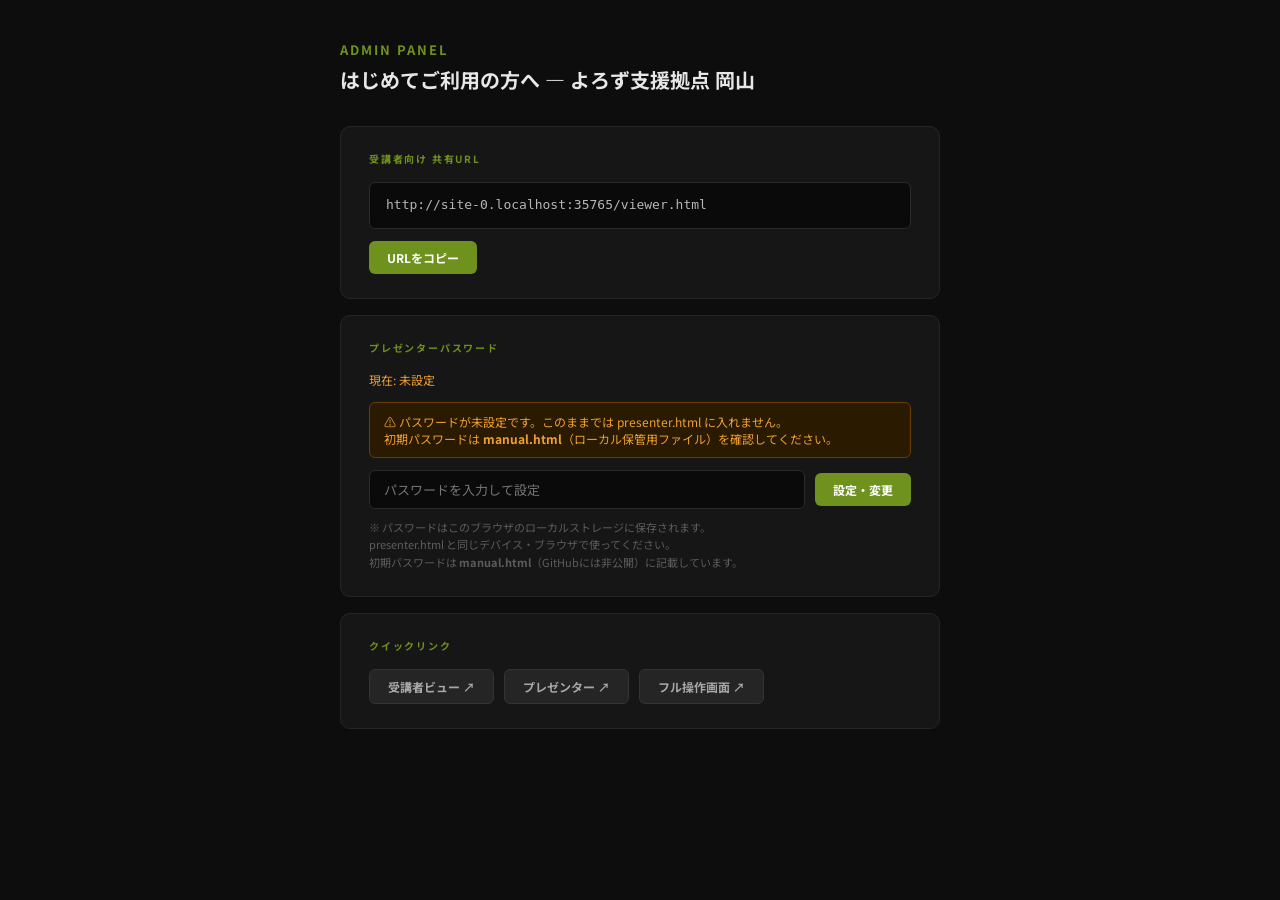
<file: admin.html>
﻿<!DOCTYPE html>
<html lang="ja">
<head>
  <meta charset="UTF-8">
  <meta name="viewport" content="width=device-width, initial-scale=1.0">
  <title>管理画面 — はじめてご利用の方へ｜よろず支援拠点 岡山</title>
  <link rel="preconnect" href="https://fonts.googleapis.com">
  <link rel="preconnect" href="https://fonts.gstatic.com" crossorigin>
  <link href="https://fonts.googleapis.com/css2?family=Noto+Sans+JP:wght@300;400;500;700&display=swap" rel="stylesheet">
  <style>
    *, *::before, *::after { box-sizing: border-box; margin: 0; padding: 0; }
    body {
      background: #0d0d0d;
      color: rgba(255,255,255,.85);
      font-family: 'Noto Sans JP', sans-serif;
      min-height: 100vh;
      display: flex;
      flex-direction: column;
      align-items: center;
      padding: 40px 20px 60px;
    }
    .admin-header {
      width: 100%;
      max-width: 600px;
      margin-bottom: 32px;
    }
    .admin-header h1 {
      font-size: 13px;
      font-weight: 700;
      color: #6F911D;
      letter-spacing: .15em;
      text-transform: uppercase;
      margin-bottom: 6px;
    }
    .admin-header p {
      font-size: 20px;
      font-weight: 700;
      color: rgba(255,255,255,.9);
    }
    .card {
      width: 100%;
      max-width: 600px;
      background: #161616;
      border: 1px solid #252525;
      border-radius: 10px;
      padding: 24px 28px;
      margin-bottom: 16px;
    }
    .card-title {
      font-size: 10px;
      font-weight: 700;
      color: #6F911D;
      letter-spacing: .18em;
      text-transform: uppercase;
      margin-bottom: 16px;
    }
    .url-box {
      background: #0a0a0a;
      border: 1px solid #2a2a2a;
      border-radius: 6px;
      padding: 12px 16px;
      font-size: 13px;
      color: rgba(255,255,255,.7);
      word-break: break-all;
      margin-bottom: 12px;
      font-family: monospace;
      line-height: 1.6;
    }
    .btn {
      display: inline-flex;
      align-items: center;
      gap: 6px;
      padding: 8px 18px;
      border-radius: 6px;
      border: none;
      font-size: 12px;
      font-weight: 700;
      font-family: 'Noto Sans JP', sans-serif;
      cursor: pointer;
      transition: background .15s;
    }
    .btn-primary { background: #6F911D; color: #fff; }
    .btn-primary:hover { background: #5e7a18; }
    .btn-ghost {
      background: #252525;
      color: rgba(255,255,255,.6);
      border: 1px solid #333;
    }
    .btn-ghost:hover { background: #303030; color: #fff; }
    .feedback {
      display: inline-block;
      margin-left: 10px;
      font-size: 11px;
      color: #6F911D;
      font-weight: 700;
      opacity: 0;
      transition: opacity .2s;
    }
    .feedback.show { opacity: 1; }
    .form-row {
      display: flex;
      gap: 10px;
      align-items: center;
    }
    .form-input {
      flex: 1;
      background: #0a0a0a;
      border: 1px solid #2a2a2a;
      border-radius: 6px;
      padding: 9px 14px;
      font-size: 13px;
      color: rgba(255,255,255,.85);
      font-family: 'Noto Sans JP', sans-serif;
      outline: none;
      transition: border-color .15s;
    }
    .form-input:focus { border-color: #6F911D; }
    .pwd-hint {
      font-size: 11px;
      color: rgba(255,255,255,.3);
      margin-top: 10px;
      line-height: 1.6;
    }
    .pwd-current {
      font-size: 12px;
      color: rgba(255,255,255,.45);
      margin-bottom: 14px;
    }
    .links-row {
      display: flex;
      gap: 10px;
      flex-wrap: wrap;
    }
    a.btn { text-decoration: none; }
    .divider {
      width: 100%;
      max-width: 600px;
      height: 1px;
      background: #1e1e1e;
      margin: 8px 0 16px;
    }
  </style>
</head>
<body>
  <div class="admin-header">
    <h1>Admin Panel</h1>
    <p>はじめてご利用の方へ — よろず支援拠点 岡山</p>
  </div>

  <!-- 共有URL -->
  <div class="card">
    <div class="card-title">受講者向け 共有URL</div>
    <div class="url-box" id="share-url-display">—</div>
    <button class="btn btn-primary" onclick="copyShareUrl()">URLをコピー</button>
    <span class="feedback" id="copy-feedback">コピーしました</span>
  </div>

  <!-- パスワード変更 -->
  <div class="card">
    <div class="card-title">プレゼンターパスワード</div>
    <div class="pwd-current" id="pwd-current-label"></div>
    <div id="pwd-warning" style="display:none;background:#2a1a00;border:1px solid #6b3d00;border-radius:6px;padding:10px 14px;font-size:12px;color:#f0a030;margin-bottom:12px;">
      ⚠ パスワードが未設定です。このままでは presenter.html に入れません。<br>初期パスワードは <strong>manual.html</strong>（ローカル保管用ファイル）を確認してください。
    </div>
    <div class="form-row">
      <input type="password" class="form-input" id="new-pwd-input" placeholder="パスワードを入力して設定">
      <button class="btn btn-primary" onclick="savePassword()">設定・変更</button>
    </div>
    <div class="pwd-hint">
      ※ パスワードはこのブラウザのローカルストレージに保存されます。<br>
      presenter.html と同じデバイス・ブラウザで使ってください。<br>
      初期パスワードは <strong>manual.html</strong>（GitHubには非公開）に記載しています。
    </div>
  </div>

  <!-- クイックリンク -->
  <div class="card">
    <div class="card-title">クイックリンク</div>
    <div class="links-row">
      <a class="btn btn-ghost" id="link-viewer" href="viewer.html" target="_blank">受講者ビュー ↗</a>
      <a class="btn btn-ghost" href="presenter.html" target="_blank">プレゼンター ↗</a>
      <a class="btn btn-ghost" href="index.html" target="_blank">フル操作画面 ↗</a>
    </div>
  </div>

  <script>
    var PWD_KEY = 'presenterPwd';

    /* ---- Share URL ---- */
    var shareUrl = location.href.replace(/admin\.html.*$/, 'viewer.html');
    document.getElementById('share-url-display').textContent = shareUrl;
    document.getElementById('link-viewer').href = shareUrl;

    function copyShareUrl() {
      navigator.clipboard.writeText(shareUrl).then(function () {
        var fb = document.getElementById('copy-feedback');
        fb.classList.add('show');
        setTimeout(function () { fb.classList.remove('show'); }, 2000);
      }).catch(function () {
        prompt('URLをコピーしてください:', shareUrl);
      });
    }

    /* ---- Password ---- */
    function updatePwdLabel() {
      var stored = localStorage.getItem(PWD_KEY);
      var el      = document.getElementById('pwd-current-label');
      var warnEl  = document.getElementById('pwd-warning');
      if (stored) {
        el.textContent       = '現在: ' + '●'.repeat(Math.min(stored.length, 16)) + '（設定済み）';
        el.style.color       = 'rgba(255,255,255,.45)';
        warnEl.style.display = 'none';
      } else {
        el.textContent       = '現在: 未設定';
        el.style.color       = '#f0a030';
        warnEl.style.display = 'block';
      }
    }
    updatePwdLabel();

    function savePassword() {
      var input = document.getElementById('new-pwd-input');
      var newPwd = input.value.trim();
      if (!newPwd) { alert('パスワードを入力してください'); return; }
      localStorage.setItem(PWD_KEY, newPwd);
      input.value = '';
      updatePwdLabel();
      alert('パスワードを変更しました。次回 presenter.html を開いたとき反映されます。');
    }

    document.getElementById('new-pwd-input').addEventListener('keydown', function (e) {
      if (e.key === 'Enter') savePassword();
    });
  </script>
</body>
</html>
</file>
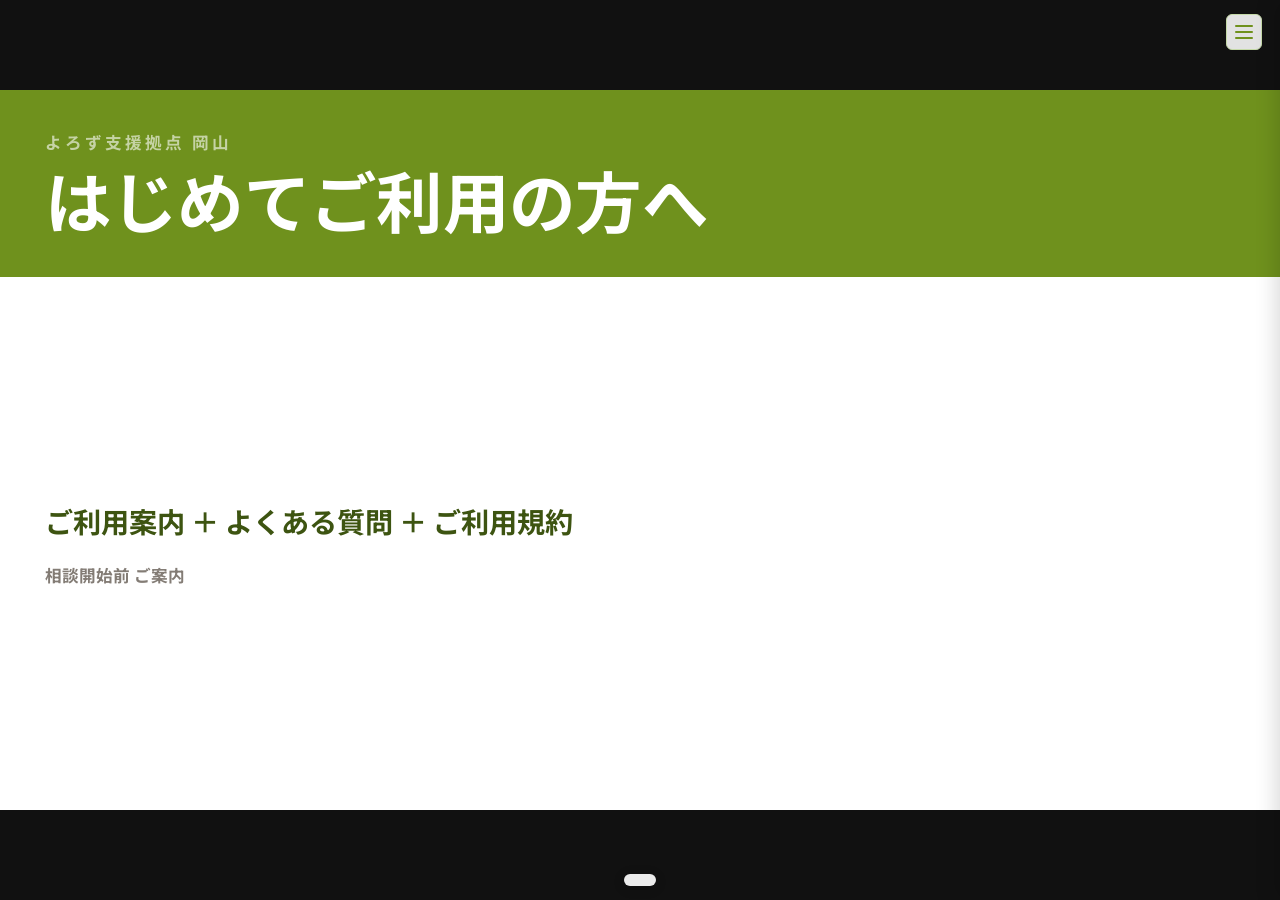
<file: viewer.html>
﻿<!DOCTYPE html>
<html lang="ja">
<head>
  <meta charset="UTF-8">
  <meta name="viewport" content="width=device-width, initial-scale=1.0">
  <title>はじめてご利用の方へ — よろず支援拠点 岡山</title>
  <link rel="preconnect" href="https://fonts.googleapis.com">
  <link rel="preconnect" href="https://fonts.gstatic.com" crossorigin>
  <link href="https://fonts.googleapis.com/css2?family=Noto+Sans+JP:wght@300;400;500;700&display=swap" rel="stylesheet">
  <link rel="stylesheet" href="css/style.css">
</head>
<body>
  <div class="slide-stage"></div>

  <nav class="section-nav"></nav>

  <button class="sidebar-toggle" aria-label="メニュー">
    <span></span><span></span><span></span>
  </button>
  <div class="sidebar-backdrop"></div>
  <aside class="sidebar">
    <div class="sidebar-title">はじめてご利用の方へ</div>
    <div class="sidebar-list"></div>
  </aside>

  <script src="js/slides.js"></script>
  <script src="js/app.js"></script>
</body>
</html>
</file>
<file: css/style.css>
/* =============================================
   ascolor-minimal — アートソウル コーポレートカラーテーマ
   ベース: monotone-minimal / カラー: AS社コーポレートカラー
   Primary: #6f911d | Pale: #e8f1d8 | Sub: #837c75
   Accent: #dd2c2c  | Diff: #fabe00
   ============================================= */

/* --- CSS Variables (ascolor-minimal) --- */
:root {
  --c-primary:       #6f911d;   /* AS グリーン（メインアクセント） */
  --c-primary-dark:  #4a6214;   /* ダークグリーン（ホバー） */
  --c-primary-mid:   #837c75;   /* グレーブラウン（サブ） */
  --c-primary-light: #b0be90;   /* ライトオリーブ */
  --c-primary-pale:  #e8f1d8;   /* ペールグリーン（薄背景） */
  --c-accent:        #dd2c2c;   /* アクセントレッド */
  --c-accent-blue:   #fabe00;   /* 差し色イエロー */
  --c-dark:          #6f911d;   /* ダークスライド背景（グリーン） */
  --c-mid:           #3d5411;   /* より濃いグリーン */
  --c-text:          #1A1A1A;   /* 本文テキスト */
  --c-text-sub:      #837c75;   /* サブテキスト */
  --c-line:          #c5d9a8;   /* 区切り線（グリーントーン） */
  --c-base:          #FFFFFF;   /* スライド背景 */
  --c-gray-light:    #e8f1d8;   /* ライトグリーン */
  --c-risk-h:        #c0392b;
  --c-risk-m:        #e67e22;
  --c-risk-l:        #27ae60;
  --tz:              1;
}

/* --- Reset --- */
*, *::before, *::after { box-sizing: border-box; margin: 0; padding: 0; }

body {
  font-family: 'Noto Sans JP', 'Hiragino Sans', 'Meiryo', sans-serif;
  background: #111;
  overflow: hidden;
  color: var(--c-text);
  font-weight: 700;
}

/* =============================================
   SLIDE STAGE
   ============================================= */
.slide-stage {
  position: fixed;
  inset: 0;
  overflow: hidden;
}

/* =============================================
   BASE SLIDE
   ============================================= */
.slide {
  position: absolute;
  top: 50%;
  left: 50%;
  transform: translate(-50%, -50%);
  width: 100vw;
  height: 100vh;
  max-width: calc(100vh * 16 / 9);
  max-height: calc(100vw * 9 / 16);
  background: var(--c-base);
  overflow: hidden;
  opacity: 0;
  pointer-events: none;
  transition: opacity .15s ease;
  container-type: inline-size;
  display: flex;
  flex-direction: column;
}

.slide.active {
  opacity: 1;
  pointer-events: auto;
  z-index: 1;
}

/* =============================================
   SLIDE TYPES — ascolor-minimal
   ============================================= */

/* ── Type A: Cover ── */
.slide-cover {
  background: var(--c-base);
  flex-direction: column;
}

.slide-cover-bar {
  background: #6f911d;
  width: 100%;
  min-height: 26%;
  display: flex;
  flex-direction: column;
  justify-content: center;
  padding: 2cqw 3.5cqw;
  flex-shrink: 0;
  position: relative;
}

.slide-cover-tag {
  font-size: calc(1.3cqw * var(--tz));
  color: rgba(255,255,255,.6);
  letter-spacing: .18em;
  margin-bottom: .5cqw;
  text-transform: uppercase;
}

.slide-cover-title {
  font-size: calc(5.2cqw * var(--tz));
  font-weight: 700;
  color: #fff;
  line-height: 1.15;
  letter-spacing: -.01em;
}

.slide-cover-body {
  flex: 1;
  display: flex;
  flex-direction: column;
  justify-content: center;
  padding: 2cqw 3.5cqw;
  gap: 1.2cqw;
}

.slide-cover-sub {
  font-size: calc(2.2cqw * var(--tz));
  font-weight: 700;
  color: #3d5411;
}

.slide-cover-meta {
  font-size: calc(1.3cqw * var(--tz));
  color: var(--c-text-sub);
  margin-top: .5cqw;
}

.slide-cover-brand {
  position: absolute;
  right: 3.5cqw;
  bottom: 2cqw;
  font-size: calc(1.3cqw * var(--tz));
  color: rgba(255,255,255,.45);
}

/* ── Type B: Section Divider ── */
.slide-section {
  background: #6f911d;
  color: #fff;
}

.s-section-accent-bar {
  width: 3cqw;
  height: .15cqw;
  background: rgba(255,255,255,.45);
  margin-bottom: 1cqw;
}

.s-section-chapter {
  font-size: calc(1.4cqw * var(--tz));
  font-weight: 700;
  letter-spacing: .3em;
  color: rgba(255,255,255,.65);
  text-transform: uppercase;
}

.s-section-title {
  font-size: calc(4.2cqw * var(--tz));
  font-weight: 700;
  line-height: 1.2;
  color: #FFFFFF;
  margin-top: .6cqw;
}

.s-section-lead {
  font-size: calc(1.8cqw * var(--tz));
  color: rgba(255,255,255,.65);
  margin-top: .8cqw;
}

/* ── Type C: Impact / Question ── */
.slide-impact {
  background: #3d5411;
  flex-direction: column;
  justify-content: center;
}

.s-impact-tag {
  font-size: calc(2.4cqw * var(--tz));
  font-weight: 700;
  color: rgba(255,255,255,.55);
  padding: 0 3.5cqw 1cqw;
  text-transform: uppercase;
  letter-spacing: .2em;
}

.s-impact-main {
  font-size: calc(5.2cqw * var(--tz));
  font-weight: 700;
  color: #fff;
  line-height: 1.4;
  padding: 0 3.5cqw;
}

.s-impact-main em {
  color: #e8f1d8;
  font-style: normal;
  border-bottom: .15cqw solid #fabe00;
}

.s-impact-sub {
  font-size: calc(1.8cqw * var(--tz));
  color: rgba(255,255,255,.5);
  padding: 1.2cqw 3.5cqw 0;
}

/* ── Quote ── */
.slide-quote {
  background: #e8f1d8;
  justify-content: center;
  align-items: center;
}

.s-quote-mark {
  font-size: 8cqw;
  color: #c5d9a8;
  line-height: .7;
  display: block;
  text-align: left;
  padding-left: 5cqw;
  margin-bottom: .5cqw;
}

.s-quote {
  font-size: calc(3.4cqw * var(--tz));
  font-weight: 700;
  line-height: 1.7;
  text-align: center;
  color: #1A1A1A;
  padding: 0 6cqw;
}

/* ── Metric (big number) ── */
.slide-metric {
  background: #6f911d;
  justify-content: center;
  align-items: center;
  text-align: center;
}

.s-metric-lead {
  font-size: calc(2cqw * var(--tz));
  color: rgba(255,255,255,.55);
  margin-bottom: .8cqw;
}

.s-metric-value {
  font-size: calc(11cqw * var(--tz));
  font-weight: 700;
  color: #FFFFFF;
  line-height: 1;
  letter-spacing: -.02em;
}

.s-metric-unit {
  font-size: calc(3.5cqw * var(--tz));
  color: #e8f1d8;
  font-weight: 700;
  margin-top: .3cqw;
}

.s-metric-desc {
  font-size: calc(2.2cqw * var(--tz));
  color: rgba(255,255,255,.8);
  margin-top: .8cqw;
}

.s-metric-source {
  font-size: calc(1.1cqw * var(--tz));
  color: rgba(255,255,255,.4);
  margin-top: 1.2cqw;
}

/* ── Ending ── */
.slide-ending {
  background: #3d5411;
  color: #fff;
  justify-content: center;
  align-items: center;
  text-align: center;
}

.s-ending-main {
  font-size: calc(4cqw * var(--tz));
  font-weight: 700;
  line-height: 1.4;
  max-width: 72cqw;
}

.s-ending-sub {
  font-size: calc(1.8cqw * var(--tz));
  color: rgba(255,255,255,.6);
  margin-top: 2cqw;
  font-weight: 400;
}

.s-ending-bar {
  width: 4cqw;
  height: .15cqw;
  background: rgba(255,255,255,.4);
  border-radius: 99px;
  margin: 1.8cqw auto;
}

/* =============================================
   SLIDE LAYOUT PRIMITIVES
   ============================================= */
.slide-header {
  padding: 2cqw 3.5cqw 0;
  border-bottom: .25cqw solid #6f911d;
  padding-bottom: 1cqw;
  flex-shrink: 0;
}

.slide-h2 {
  font-size: calc(3.1cqw * var(--tz));
  font-weight: 700;
  color: #6f911d;
}

.slide-content {
  flex: 1;
  padding: 1.8cqw 3.5cqw;
  display: flex;
  flex-direction: column;
  justify-content: center;
  gap: 1cqw;
  overflow: hidden;
}

.slide-content-center {
  align-items: center;
  text-align: center;
}

/* =============================================
   TYPOGRAPHY
   ============================================= */
.slide-h1 { font-size: calc(5.5cqw * var(--tz)); font-weight: 700; color: #6f911d; }
.slide-h3 { font-size: calc(2.3cqw * var(--tz)); font-weight: 700; color: #6f911d; }
.slide-body { font-size: calc(2.3cqw * var(--tz)); line-height: 1.7; }
.slide-caption { font-size: calc(1.45cqw * var(--tz)); color: var(--c-text-sub); }

/* =============================================
   LABEL TAG (黒地白文字 → グリーン地白文字)
   ============================================= */
.s-label-tag {
  display: inline-block;
  background: #6f911d;
  color: #FFFFFF;
  font-size: calc(1.2cqw * var(--tz));
  font-weight: 700;
  padding: .25cqw .8cqw;
  letter-spacing: .08em;
  margin-bottom: .6cqw;
}

/* =============================================
   NUMBERED LIST
   ============================================= */
.s-num-list {
  list-style: none;
  display: flex;
  flex-direction: column;
  border-top: .15cqw solid #6f911d;
}

.s-num-item {
  display: flex;
  align-items: flex-start;
  gap: 1.2cqw;
  padding: .9cqw 0;
  border-bottom: .05cqw solid #c5d9a8;
}

.s-num-item:last-child {
  border-bottom: .15cqw solid #6f911d;
}

.s-num {
  font-size: calc(2.8cqw * var(--tz));
  font-weight: 700;
  color: #6f911d;
  min-width: 3.5cqw;
  line-height: 1;
  flex-shrink: 0;
}

.s-num-title {
  font-size: calc(1.9cqw * var(--tz));
  font-weight: 700;
  color: #1A1A1A;
  margin-bottom: .25cqw;
}

.s-num-desc {
  font-size: calc(1.5cqw * var(--tz));
  color: #5a5a5a;
  line-height: 1.55;
}

/* =============================================
   LIST STYLES
   ============================================= */
.s-list {
  list-style: none;
  display: flex;
  flex-direction: column;
  gap: .6cqw;
}

.s-list li {
  font-size: calc(2.05cqw * var(--tz));
  line-height: 1.55;
  padding-left: 1.4cqw;
  position: relative;
  color: var(--c-text);
}

.s-list li::before {
  content: '●';
  position: absolute;
  left: 0;
  color: #b0be90;
  font-size: 1cqw;
  top: .38cqw;
}

.s-list li.s-list-head {
  font-weight: 700;
  color: #6f911d;
  font-size: calc(2.15cqw * var(--tz));
  margin-top: .5cqw;
}

.s-list li.s-list-head::before { content: none; }

.s-list li.s-list-sub {
  font-size: calc(1.75cqw * var(--tz));
  color: var(--c-text-sub);
  padding-left: 2.2cqw;
}

.s-list li.s-list-sub::before {
  content: '─';
  color: #c5d9a8;
  font-size: 1.3cqw;
  top: .28cqw;
  left: .8cqw;
}

.s-list li.s-list-callout {
  background: #e8f1d8;
  border-left: .3cqw solid #6f911d;
  padding: .7cqw 1.2cqw;
  border-radius: 0 .5cqw .5cqw 0;
  font-weight: 700;
  color: #3d5411;
  margin-top: .5cqw;
}

.s-list li.s-list-callout::before { content: none; }

.s-list li.s-list-arrow {
  color: var(--c-text-sub);
  font-size: calc(1.85cqw * var(--tz));
  padding-left: 1.8cqw;
}

.s-list li.s-list-arrow::before {
  content: '→';
  color: #837c75;
  font-size: 1.5cqw;
  top: .25cqw;
}

.s-list li.s-list-q {
  font-weight: 700;
  color: #6f911d;
  font-size: calc(2.05cqw * var(--tz));
  margin-top: .7cqw;
}

.s-list li.s-list-q::before { content: none; }

/* =============================================
   METRIC NUMBER (inline, light bg)
   ============================================= */
.s-inline-metric {
  display: flex;
  flex-direction: column;
  align-items: center;
  gap: .3cqw;
}

.s-inline-num {
  font-size: calc(8cqw * var(--tz));
  font-weight: 700;
  color: #6f911d;
  line-height: 1;
}

.s-inline-unit { font-size: calc(2.5cqw * var(--tz)); color: var(--c-text); }
.s-inline-desc { font-size: calc(1.6cqw * var(--tz)); color: var(--c-text-sub); }

/* =============================================
   COMPARISON LAYOUT
   ============================================= */
.s-compare {
  display: grid;
  grid-template-columns: 1fr 1fr;
  gap: 2cqw;
  flex: 1;
}

.s-compare-col {
  border-radius: .8cqw;
  padding: 1.8cqw;
  display: flex;
  flex-direction: column;
  gap: 1cqw;
}

.s-compare-col.neutral {
  background: #e8f1d8;
  border: .15cqw solid #c5d9a8;
}

.s-compare-col.positive {
  background: #FFFFFF;
  border: .2cqw solid #6f911d;
}

.s-compare-badge {
  display: inline-flex;
  align-items: center;
  gap: .5cqw;
  font-size: calc(1.25cqw * var(--tz));
  font-weight: 700;
  letter-spacing: .05em;
  padding: .35cqw 1cqw;
  border-radius: 99px;
}

.neutral .s-compare-badge {
  background: #c5d9a8;
  color: #4a6214;
}

.positive .s-compare-badge {
  background: #6f911d;
  color: #fff;
}

.s-compare-title {
  font-size: calc(2.1cqw * var(--tz));
  font-weight: 700;
  color: var(--c-text);
}

.positive .s-compare-title { color: #6f911d; }

.s-compare-items {
  list-style: none;
  display: flex;
  flex-direction: column;
  gap: .6cqw;
}

.s-compare-items li {
  font-size: calc(1.75cqw * var(--tz));
  line-height: 1.5;
  padding-left: 1.4cqw;
  position: relative;
  color: var(--c-text);
}

.s-compare-items li::before {
  content: '✓';
  position: absolute;
  left: 0;
  font-size: 1.1cqw;
  top: .15cqw;
}

.neutral .s-compare-items li::before { color: #b0be90; }
.positive .s-compare-items li::before { color: #6f911d; }

/* =============================================
   PROCESS FLOW
   ============================================= */
.s-flow {
  display: flex;
  align-items: stretch;
  gap: 0;
  flex: 1;
}

.s-flow-step {
  flex: 1;
  display: flex;
  flex-direction: column;
  align-items: center;
  text-align: center;
  padding: 1.5cqw .8cqw;
  background: #e8f1d8;
  border-radius: .8cqw;
  position: relative;
}

.s-flow-step + .s-flow-step {
  margin-left: 2.5cqw;
}

.s-flow-step + .s-flow-step::before {
  content: '▶';
  position: absolute;
  left: -1.8cqw;
  top: 50%;
  transform: translateY(-50%);
  color: #b0be90;
  font-size: 1.3cqw;
}

.s-flow-num {
  width: 3cqw;
  height: 3cqw;
  border-radius: 50%;
  background: #6f911d;
  color: #fff;
  font-size: 1.5cqw;
  font-weight: 700;
  display: flex;
  align-items: center;
  justify-content: center;
  margin-bottom: .8cqw;
  flex-shrink: 0;
}

.s-flow-label {
  font-size: calc(1.9cqw * var(--tz));
  font-weight: 700;
  color: #6f911d;
  margin-bottom: .4cqw;
}

.s-flow-desc {
  font-size: calc(1.5cqw * var(--tz));
  color: var(--c-text-sub);
  line-height: 1.5;
}

/* =============================================
   PROMPT / CODE BOX
   ============================================= */
.s-prompt-wrap { position: relative; }

.s-prompt-box {
  background: #e8f1d8;
  border: .1cqw solid #c5d9a8;
  border-left: .4cqw solid #6f911d;
  border-radius: 0 .6cqw .6cqw 0;
  padding: 1.2cqw 1.5cqw;
  font-family: 'Noto Sans JP', monospace;
  font-size: calc(1.65cqw * var(--tz));
  white-space: pre-wrap;
  line-height: 1.7;
  color: #334155;
  overflow-y: auto;
  max-height: 55cqh;
}

.s-prompt-copy {
  position: absolute;
  top: .6cqw;
  right: .6cqw;
  background: #6f911d;
  color: #fff;
  border: none;
  border-radius: .3cqw;
  padding: .3cqw .8cqw;
  font-size: calc(1.3cqw * var(--tz));
  cursor: pointer;
  font-family: 'Noto Sans JP', sans-serif;
  font-weight: 700;
  transition: background .15s;
}

.s-prompt-copy:hover { background: #4a6214; }

/* =============================================
   RISK ITEMS
   ============================================= */
.s-risk-list {
  display: flex;
  flex-direction: column;
  gap: .8cqw;
  overflow-y: auto;
  flex: 1;
}

.s-risk-item {
  border: .1cqw solid #c5d9a8;
  border-radius: .6cqw;
  overflow: hidden;
}

.s-risk-header {
  display: flex;
  align-items: center;
  gap: .8cqw;
  padding: .65cqw 1.2cqw;
  background: #e8f1d8;
}

.s-risk-badge {
  font-size: calc(1.1cqw * var(--tz));
  font-weight: 700;
  padding: .2cqw .75cqw;
  border-radius: 99px;
  color: #fff;
  flex-shrink: 0;
}

.s-risk-badge.high { background: var(--c-risk-h); }
.s-risk-badge.mid  { background: var(--c-risk-m); }
.s-risk-badge.low  { background: var(--c-risk-l); }
.s-risk-badge.info { background: #6f911d; }

.s-risk-title {
  font-size: calc(1.75cqw * var(--tz));
  font-weight: 700;
  color: var(--c-text);
}

.s-risk-body {
  padding: .8cqw 1.2cqw;
  font-size: calc(1.6cqw * var(--tz));
  line-height: 1.55;
  color: var(--c-text);
}

.s-risk-sub {
  font-size: calc(1.3cqw * var(--tz));
  color: var(--c-text-sub);
  margin-top: .3cqw;
}

.s-risk-proposal {
  background: #e8f1d8;
  border-left: .25cqw solid #6f911d;
  padding: .5cqw .8cqw;
  border-radius: 0 .3cqw .3cqw 0;
  font-size: calc(1.4cqw * var(--tz));
  color: #3d5411;
  margin-top: .4cqw;
}

/* =============================================
   ROUTE SELECTOR
   ============================================= */
.s-routes {
  display: grid;
  grid-template-columns: 1fr 1fr 1fr;
  gap: 1.5cqw;
}

.s-route-card {
  background: #e8f1d8;
  border: .15cqw solid #c5d9a8;
  border-radius: .8cqw;
  padding: 1.2cqw;
  display: flex;
  flex-direction: column;
  gap: .6cqw;
}

.s-route-label {
  font-size: calc(1.3cqw * var(--tz));
  font-weight: 700;
  color: #837c75;
  letter-spacing: .08em;
}

.s-route-title {
  font-size: calc(1.7cqw * var(--tz));
  font-weight: 700;
  color: var(--c-text);
}

.s-route-desc {
  font-size: calc(1.45cqw * var(--tz));
  color: var(--c-text-sub);
  line-height: 1.5;
}

.s-card-items {
  list-style: none;
  display: flex;
  flex-direction: column;
  gap: .5cqw;
  margin-top: .5cqw;
}

.s-card-items li {
  font-size: calc(1.4cqw * var(--tz));
  color: var(--c-text-sub);
  line-height: 1.55;
  padding-left: 1.2cqw;
  position: relative;
}

.s-card-items li::before {
  content: '›';
  position: absolute;
  left: 0;
  color: #b0be90;
  font-size: 1.4cqw;
  font-weight: 700;
  line-height: 1.3;
}

/* =============================================
   STEP ROWS
   ============================================= */
.s-steps {
  display: flex;
  flex-direction: column;
  gap: .7cqw;
}

.s-step-row {
  display: flex;
  align-items: flex-start;
  gap: 1cqw;
  background: #e8f1d8;
  border-radius: .5cqw;
  padding: .9cqw 1.2cqw;
}

.s-step-num {
  flex-shrink: 0;
  width: 2.4cqw;
  height: 2.4cqw;
  border-radius: 50%;
  background: #6f911d;
  color: #fff;
  font-size: 1.25cqw;
  font-weight: 700;
  display: flex;
  align-items: center;
  justify-content: center;
}

.s-step-text {
  font-size: calc(1.85cqw * var(--tz));
  line-height: 1.5;
  color: var(--c-text);
}

.s-step-sub {
  font-size: calc(1.45cqw * var(--tz));
  color: var(--c-text-sub);
  margin-top: .2cqw;
}

/* =============================================
   CALLOUT / HIGHLIGHT BOX
   ============================================= */
.s-callout {
  background: #e8f1d8;
  border-left: .3cqw solid #6f911d;
  padding: .8cqw 1.2cqw;
  border-radius: 0 .5cqw .5cqw 0;
  font-size: calc(1.75cqw * var(--tz));
  color: var(--c-text);
  margin-top: .5cqw;
}

.s-callout strong { color: #6f911d; }

/* 番号バッジ型ポイント */
.s-point-list {
  display: flex;
  flex-direction: column;
  gap: 1.2cqw;
  flex: 1;
  justify-content: center;
}

.s-point-row {
  display: flex;
  align-items: flex-start;
  gap: 1.5cqw;
  background: #e8f1d8;
  border-radius: .6cqw;
  padding: 1.2cqw 1.5cqw;
}

.s-point-badge {
  flex-shrink: 0;
  min-width: 3cqw;
  height: 3cqw;
  border-radius: .5cqw;
  background: #6f911d;
  color: #fff;
  font-size: 1.5cqw;
  font-weight: 700;
  display: flex;
  align-items: center;
  justify-content: center;
  padding: 0 .6cqw;
}

.s-point-content {}

.s-point-title {
  font-size: calc(2.05cqw * var(--tz));
  font-weight: 700;
  color: #6f911d;
}

.s-point-desc {
  font-size: calc(1.65cqw * var(--tz));
  color: var(--c-text-sub);
  margin-top: .25cqw;
  line-height: 1.5;
}

/* =============================================
   SECTION NAV
   ============================================= */
.section-nav {
  position: fixed;
  bottom: 14px;
  left: 50%;
  transform: translateX(-50%);
  z-index: 50;
  display: flex;
  flex-wrap: wrap;
  justify-content: center;
  gap: 4px 12px;
  max-width: 60vw;
  background: rgba(255,255,255,.92);
  backdrop-filter: blur(8px);
  padding: 6px 16px;
  border-radius: 999px;
  box-shadow: 0 2px 12px rgba(0,0,0,.18);
  transition: background .2s;
}

.section-nav-item {
  font-size: 11px;
  color: #555;
  cursor: pointer;
  padding: 2px 4px;
  font-weight: 700;
  white-space: nowrap;
  transition: color .15s;
}

.section-nav-item:hover { color: #6f911d; }

.section-nav-item.current {
  color: #6f911d;
  font-weight: 700;
}

.section-nav.on-dark {
  background: rgba(20,20,20,.82);
}
.section-nav.on-dark .section-nav-item { color: rgba(255,255,255,.65); }
.section-nav.on-dark .section-nav-item:hover { color: #e8f1d8; }
.section-nav.on-dark .section-nav-item.current { color: #e8f1d8; font-weight: 700; }

/* =============================================
   SIDEBAR
   ============================================= */
.sidebar-toggle {
  position: fixed;
  top: 14px;
  right: 18px;
  width: 36px;
  height: 36px;
  background: rgba(255,255,255,.88);
  border: 1px solid var(--c-line);
  border-radius: 6px;
  z-index: 60;
  cursor: pointer;
  display: flex;
  flex-direction: column;
  align-items: center;
  justify-content: center;
  gap: 4px;
  backdrop-filter: blur(6px);
}

.sidebar-toggle span {
  display: block;
  width: 18px;
  height: 2px;
  background: #6f911d;
  border-radius: 2px;
}

.sidebar-backdrop {
  position: fixed;
  inset: 0;
  background: rgba(0,0,0,.4);
  opacity: 0;
  pointer-events: none;
  transition: opacity .2s;
  z-index: 70;
}

.sidebar-backdrop.open { opacity: 1; pointer-events: auto; }

.sidebar {
  position: fixed;
  top: 0;
  right: 0;
  width: 320px;
  height: 100vh;
  background: #fff;
  box-shadow: -4px 0 20px rgba(0,0,0,.15);
  transform: translateX(100%);
  transition: transform .25s;
  z-index: 80;
  overflow-y: auto;
  padding: 20px 16px;
}

.sidebar.open { transform: translateX(0); }

.sidebar-title {
  font-size: 14px;
  font-weight: 700;
  color: #6f911d;
  margin-bottom: 14px;
  letter-spacing: .03em;
  padding-bottom: 10px;
  border-bottom: 1px solid #c5d9a8;
}

.sidebar-item {
  display: flex;
  gap: 8px;
  padding: 5px 6px;
  font-size: 11px;
  color: var(--c-text);
  cursor: pointer;
  border-radius: 4px;
  transition: background .12s;
}

.sidebar-item:hover { background: #e8f1d8; }

.sidebar-item.current { background: #6f911d; color: #fff; }
.sidebar-item.current .sidebar-item-num { color: rgba(255,255,255,.7); }

.sidebar-item-num {
  font-weight: 700;
  min-width: 20px;
  color: #b0be90;
  flex-shrink: 0;
}

/* =============================================
   SCRIPT PANEL (presenter mode only)
   ============================================= */
.script-trigger { display: none; }
.script-panel   { display: none; }

.script-label {
  font-size: 9px;
  font-weight: 700;
  color: #b0be90;
  letter-spacing: .2em;
  text-transform: uppercase;
  margin-bottom: 6px;
}

.script-text {
  font-size: 13px;
  line-height: 1.65;
  white-space: pre-wrap;
  color: rgba(255,255,255,.85);
  font-weight: 400;
}

/* =============================================
   EXPORT BAR
   ============================================= */
.export-bar {
  position: fixed;
  bottom: 14px;
  right: 18px;
  display: flex;
  gap: 6px;
  z-index: 50;
  align-items: center;
}

.export-bar button {
  font-size: 11px;
  font-weight: 700;
  font-family: 'Noto Sans JP', sans-serif;
  background: rgba(255,255,255,.88);
  border: 1px solid var(--c-line);
  border-radius: 5px;
  padding: 5px 10px;
  cursor: pointer;
  backdrop-filter: blur(6px);
  color: var(--c-text);
  transition: background .15s;
}

.export-bar button:hover { background: #e8f1d8; }

.zoom-out,
.zoom-in {
  font-size: 15px !important;
  padding: 3px 10px !important;
  line-height: 1;
  min-width: 28px;
}

.zoom-reset {
  font-size: 10px !important;
  padding: 5px 7px !important;
  color: var(--c-text-sub) !important;
  letter-spacing: .03em;
}

.zoom-level-display {
  font-size: 10px;
  font-weight: 700;
  color: var(--c-text-sub);
  background: rgba(255,255,255,.88);
  border: 1px solid var(--c-line);
  border-radius: 5px;
  padding: 5px 7px;
  line-height: 1;
  backdrop-filter: blur(6px);
  user-select: none;
  min-width: 36px;
  text-align: center;
}

.export-bar .zoom-group {
  display: flex;
  gap: 3px;
  align-items: center;
  padding-left: 8px;
  border-left: 1px solid var(--c-line);
  margin-left: 4px;
}

.presenter-btn {
  background: #6f911d !important;
  color: #fff !important;
  border-color: #4a6214 !important;
  margin-left: 6px;
}
.presenter-btn:hover { background: #4a6214 !important; }

/* ── プレゼンター起動中 ── */
body.presenter-active .export-bar {
  display: none !important;
}

body.presenter-active::after {
  content: '● LIVE';
  position: fixed;
  bottom: 14px;
  right: 18px;
  font-size: 10px;
  font-weight: 700;
  color: #fff;
  background: rgba(192,57,43,.88);
  backdrop-filter: blur(6px);
  padding: 4px 10px;
  border-radius: 4px;
  z-index: 55;
  letter-spacing: .1em;
  pointer-events: none;
  font-family: 'Noto Sans JP', sans-serif;
}

/* =============================================
   EDIT MODE
   ============================================= */
.edit-mode-btn {
  font-size: 11px;
  font-weight: 700;
  font-family: 'Noto Sans JP', sans-serif;
  background: #2e2e2e;
  color: rgba(255,255,255,.6);
  border: 1px solid #484848;
  border-radius: 5px;
  padding: 5px 12px;
  cursor: pointer;
  transition: background .15s, color .15s, border-color .15s;
}

.edit-mode-btn:hover { background: #6f911d; color: #fff !important; border-color: #6f911d !important; }
.edit-mode-btn.active { background: #6f911d !important; color: #fff !important; border-color: #4a6214 !important; }

.edit-toolbar {
  display: none;
  align-items: center;
  gap: 3px;
}

.edit-toolbar.show { display: flex; }

.et-sep {
  width: 1px;
  height: 18px;
  background: rgba(255,255,255,.12);
  flex-shrink: 0;
  margin: 0 3px;
}

.et-btn {
  font-size: 11px;
  font-weight: 700;
  font-family: 'Noto Sans JP', sans-serif;
  background: #2e2e2e;
  color: rgba(255,255,255,.7);
  border: 1px solid #484848;
  border-radius: 4px;
  padding: 4px 9px;
  cursor: pointer;
  transition: background .12s, color .12s, border-color .12s;
  line-height: 1.3;
  min-width: 28px;
  text-align: center;
}

.et-btn:hover  { background: #6f911d; color: #fff; border-color: #6f911d; }
.et-btn.active { background: #6f911d; color: #fff; border-color: #6f911d; }

.et-btn-italic    { font-style: italic; }
.et-btn-underline { text-decoration: underline; }

.et-color-wrap {
  display: flex;
  align-items: center;
  gap: 4px;
  padding: 3px 8px;
  background: #2e2e2e;
  border: 1px solid #484848;
  border-radius: 4px;
  cursor: pointer;
  transition: background .12s;
}

.et-color-wrap:hover { background: #3a3a3a; }

.et-color-label {
  font-size: 12px;
  font-weight: 700;
  color: rgba(255,255,255,.7);
  font-family: 'Noto Sans JP', sans-serif;
  line-height: 1;
  pointer-events: none;
}

#et-color {
  width: 22px;
  height: 14px;
  border: none;
  padding: 0;
  background: transparent;
  cursor: pointer;
  flex-shrink: 0;
}

.et-btn-danger { color: rgba(255,120,100,.75); }
.et-btn-danger:hover { background: #c0392b !important; color: #fff !important; border-color: #c0392b !important; }

.et-saved {
  font-size: 10px;
  color: #b0be90;
  font-family: 'Noto Sans JP', sans-serif;
  font-weight: 700;
  opacity: 0;
  transition: opacity .4s;
  white-space: nowrap;
  min-width: 36px;
  padding-left: 2px;
}

.et-saved.show { opacity: 1; }

body.edit-mode .slide.active {
  cursor: text;
  outline: 2px dashed rgba(111,145,29,.35);
  outline-offset: -3px;
}

body.edit-mode .slide.active:focus-within {
  outline-color: rgba(111,145,29,.75);
  outline-style: solid;
}

.export-overlay {
  position: fixed;
  inset: 0;
  background: rgba(0,0,0,.7);
  z-index: 100;
  display: none;
  align-items: center;
  justify-content: center;
}

.export-overlay.show { display: flex; }

.export-overlay-inner {
  background: #fff;
  border-radius: 10px;
  padding: 32px 40px;
  text-align: center;
  min-width: 260px;
}

.export-overlay-label {
  font-size: 15px;
  font-weight: 700;
  color: var(--c-text);
  margin-bottom: 16px;
}

.export-progress-bar {
  height: 4px;
  background: #c5d9a8;
  border-radius: 99px;
  overflow: hidden;
}

.export-progress-fill {
  height: 100%;
  background: #6f911d;
  border-radius: 99px;
  width: 0%;
  transition: width .3s ease;
}

/* =============================================
   PRINT (PDF) — A4横 (297×210mm)
   ============================================= */
@media print {
  @page { size: 297mm 210mm; margin: 0; }

  *, *::before, *::after {
    print-color-adjust: exact !important;
    -webkit-print-color-adjust: exact !important;
  }

  body { background: #fff; overflow: visible; }

  .section-nav, .sidebar-toggle, .sidebar, .sidebar-backdrop,
  .script-trigger, .script-panel, .export-bar, .export-overlay {
    display: none !important;
  }

  .slide-stage { position: static; overflow: visible; }

  .slide {
    position: relative !important;
    top: auto !important;
    left: auto !important;
    transform: none !important;
    width: 297mm !important;
    height: 167mm !important;
    max-width: none !important;
    max-height: none !important;
    opacity: 1 !important;
    pointer-events: auto !important;
    page-break-after: always;
    break-after: page;
    margin: 21.5mm 0 !important;
    overflow: hidden;
  }
}
</file>
